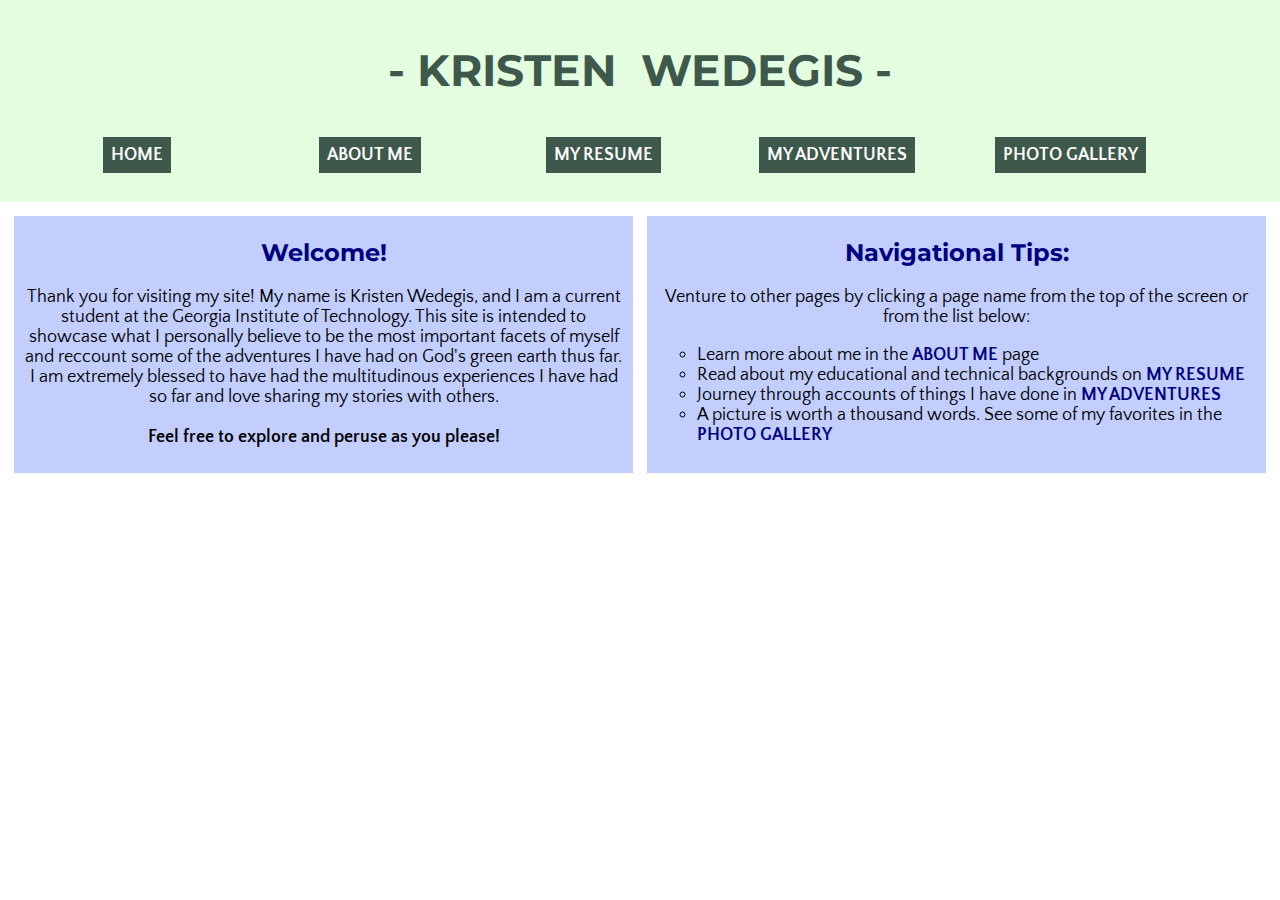
<file: html/index.html>
<!DOCTYPE html>
<html lan="en">
<head>
    <meta charset="utf-8">
    <meta name="My Personal Site">
    <title>KristenWedegis</title>
    <link href="https://fonts.googleapis.com/css?family=Montserrat|Quattrocento+Sans&display=swap" rel="stylesheet">   
    <link rel="stylesheet" href="../css/styles.css">
    <style>        
        /*navigational tip links*/
        #navtips a:link {
            text-decoration: none;
            color: navy;
        }
        #navtips a:visited {
            text-decoration: none;
            color: navy;
        }
        #navtips a:hover, a:active {
            color: blue;
        }
        /*blue header*/
        h2 {
            color: navy;
        }
    </style>
</head>
    
<body>
    <header>
        <h1>- KRISTEN &nbsp;WEDEGIS -</h1>
        <div id="navtabs">
        <nav class="menu">
            <p class="tab"><a href="index.html" title="link to Homepage"><b>HOME</b></a></p>
            <p class="tab"><a href="AboutMe.html" title="link to AboutMe"><b>ABOUT ME</b></a></p>
            <p class="tab"><a href="MyResume.html" title="link to MyResume"><b>MY RESUME</b></a></p>
            <p class="tab"><a href="MyAdventures.html" title="link to MyAdventures"><b>MY ADVENTURES</b></a></p>
            <p class="tab"><a href="PhotoGallery.html" title="link to PhotoGallery"><b>PHOTO GALLERY</b></a></p>
        </nav>    
        </div>       
    </header>

    <main>    
        <div class="row">
            <div class="column">
                <section class="blue" style="border-right:7px solid white; padding-bottom: 8px">
                    <h2> Welcome! </h2>
                    <p> Thank you for visiting my site! My name is Kristen Wedegis, and I am a current student at the Georgia Institute of Technology. This site is intended to showcase what I personally believe to be the most important facets of myself and reccount some of the adventures I have had on God's green earth thus far. I am extremely blessed to have had the multitudinous experiences I have had so far and love sharing my stories with others.<br>
                        <br><b>Feel free to explore and peruse as you please!</b>
                    </p>
                </section>
            </div>
            
            <div class="column">
                <section class="blue" style="border-left:7px solid white;">
                    <h2>Navigational Tips:</h2>
                    <p>Venture to other pages by clicking a page name from the top of the screen or from the list below:</p>
                    <ul id="navtips"; style="list-style-type:circle; text-align: left;">
                        <li>Learn more about me in the <a href="AboutMe.html" title="link to AboutMe"><b>ABOUT ME</b></a> page</li>
                        <li>Read about my educational and technical backgrounds on <a href="MyResume.html" title="link to MyResume"><b>MY RESUME</b></a></li>
                        <li>Journey through accounts of things I have done in <a href="MyAdventures.html" title="link to MyAdventures"><b>MY ADVENTURES</b></a></li>
                        <li>A picture is worth a thousand words. See some of my favorites in the <a href="PhotoGallery.html" title="link to PhotoGallery"><b>PHOTO GALLERY</b></a></li>
                    </ul>  
                </section>
            </div>
        </div>
    </main>
    
</body>
    
</html>
</file>
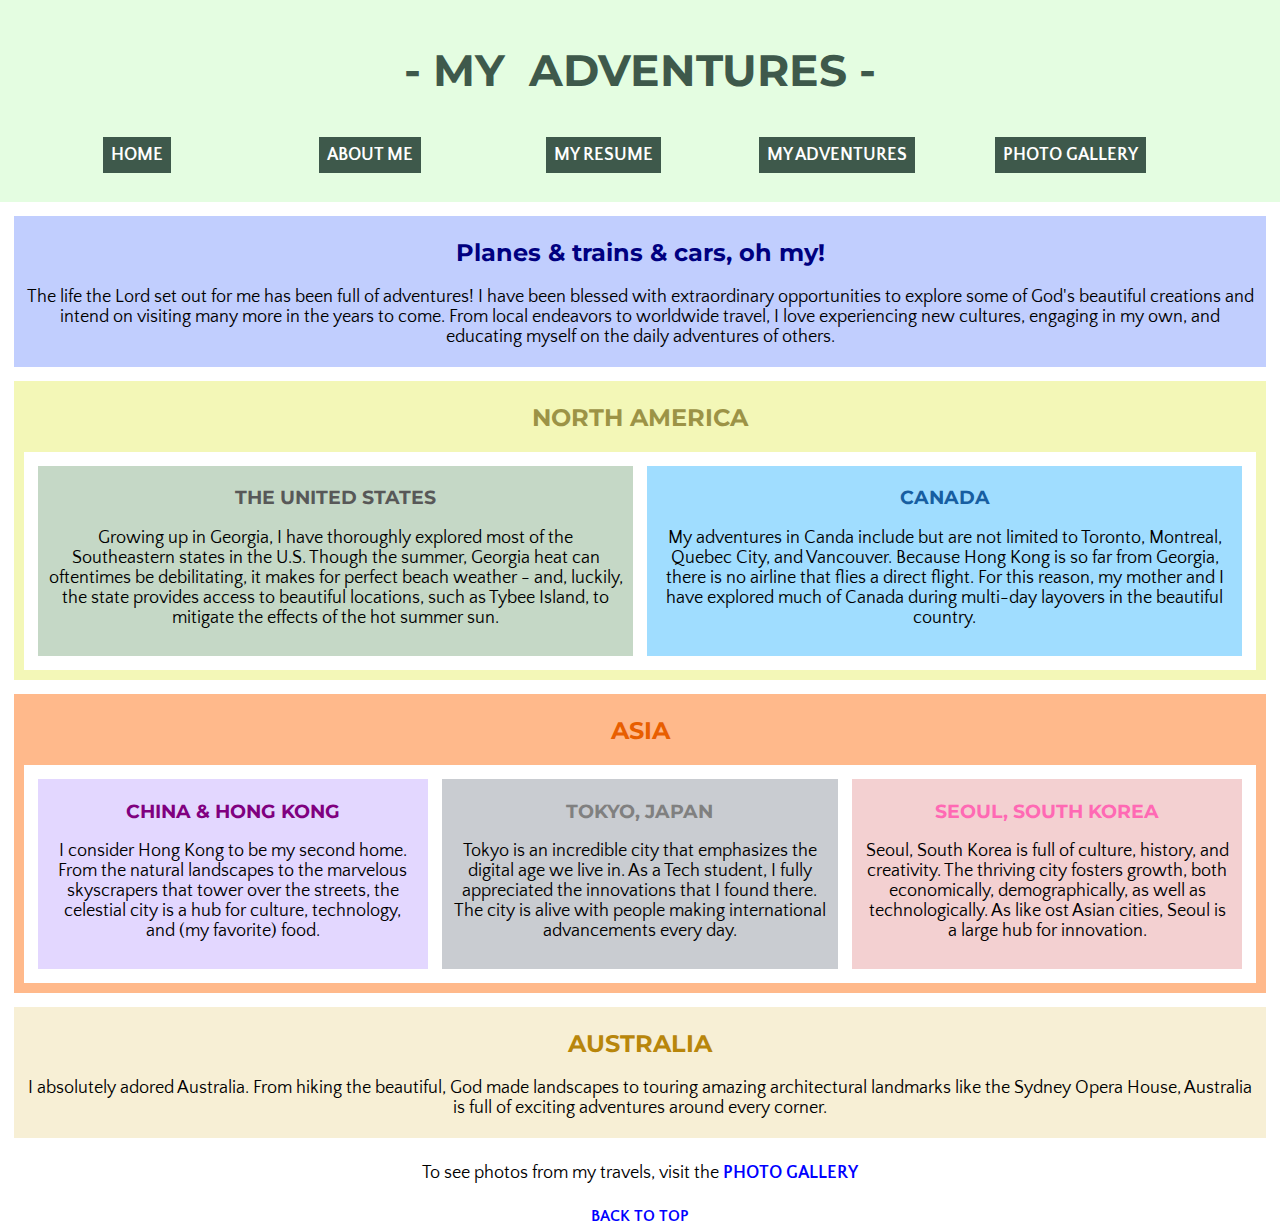
<file: html/MyAdventures.html>
<!DOCTYPE html>
<html lan="en">
<head>
    <meta charset="utf-8">
    <meta name="My Personal Portfolio">
    <title>My Personal Portfolio</title>
    <link href="https://fonts.googleapis.com/css?family=Montserrat|Quattrocento+Sans&display=swap" rel="stylesheet">    
    <link rel="stylesheet" href="../css/styles.css">
<style>
    h3 {
        text-align: center;
    }
    p {
        text-align: center;
    }
    
    aside a:link {
    color: blue;
    text-decoration: none;
    }

    aside a:visited {
    color: blue;
    text-decoration: none;
    }

    aside a:hover {
    color: skyblue;
    }
</style>
</head>
    
<body>
<header>
    <h1 id="top">- MY &nbsp;ADVENTURES -</h1>
        <div id="navtabs">
        <nav class="menu">
            <p class="tab"><a href="index.html" title="link to Homepage"><b>HOME</b></a></p>
            <p class="tab"><a href="AboutMe.html" title="link to AboutMe"><b>ABOUT ME</b></a></p>
            <p class="tab"><a href="MyResume.html" title="link to MyResume"><b>MY RESUME</b></a></p>
            <p class="tab"><a href="MyAdventures.html" title="link to MyAdventures"><b>MY ADVENTURES</b></a></p>
            <p class="tab"><a href="PhotoGallery.html" title="link to PhotoGallery"><b>PHOTO GALLERY</b></a></p>
        </nav>    
        </div>
</header>
    
<main>
    <section class="blue"; style="padding-bottom: 2px";>
        <h2 style="color: navy; padding-bottom: 0px;";>Planes &amp; trains &amp; cars, oh my!</h2>
        <p>The life the Lord set out for me has been full of adventures! I have been blessed with extraordinary opportunities to explore some of God's beautiful creations and intend on visiting many more in the years to come. From local endeavors to worldwide travel, I love experiencing new cultures, engaging in my own, and educating myself on the daily adventures of others.</p>
    </section>
    
<section class="yellow" style="border-top: 14px solid white;">
    <h2 style="color: #9C9346;">NORTH AMERICA</h2>
    
<div class="row">
        <div class="column">
            <section class="green"; style="border-right: 7px solid white; border-top: 14px solid white; border-bottom: 14px solid white;">
            <h3 style="color: #585858;">THE UNITED STATES</h3>
                <p>Growing up in Georgia, I have thoroughly explored most of the Southeastern states in the U.S. Though the summer, Georgia heat can oftentimes be debilitating, it makes for perfect beach weather - and, luckily, the state provides access to beautiful locations, such as Tybee Island, to mitigate the effects of the hot summer sun.</p>
            </section>
        </div>
        <div class="column">
            <section class="brightblue"; style="border-left: 7px solid white; border-top: 14px solid white; border-bottom: 14px solid white;">
            <h3 style="color: #175EA1;">CANADA</h3>
                <p>My adventures in Canda include but are not limited to Toronto, Montreal, Quebec City, and Vancouver. Because Hong Kong is so far from Georgia, there is no airline that flies a direct flight. For this reason, my mother and I have explored much of Canada during multi-day layovers in the beautiful country.</p>
            </section>
        </div>
</div>  
</section>

<section class="orange" style="border-top: 7px solid white;">
    <h2 style="color: #E85E00;">ASIA</h2>
    <div class="row3">
        <div class="column3">
            <section class="purple"; style="border-right: 7px solid white; border-top: 14px solid white; border-bottom: 14px solid white;">
            <h3 style="color:purple;">CHINA &amp; HONG KONG</h3>
                <p>I consider Hong Kong to be my second home. From the natural landscapes to the marvelous skyscrapers that tower over the streets, the celestial city is a hub for culture, technology, and (my favorite) food.</p>
            </section>
        </div>
        <div class="column3">
            <section class="gray"; style="border-right: 7px solid white; border-left: 7px solid white; border-top: 14px solid white; border-bottom: 14px solid white;">
            <h3 style="color: gray;">TOKYO, JAPAN</h3>
                <p>Tokyo is an incredible city that emphasizes the digital age we live in. As a Tech student, I fully appreciated the innovations that I found there. The city is alive with people making international advancements every day.</p>
            </section>
        </div>
        <div class="column3">
            <section class="pink"; style="border-left: 7px solid white; border-top: 14px solid white; border-bottom: 14px solid white;">
            <h3 style="color: hotpink;">SEOUL, SOUTH KOREA</h3>
                <p>Seoul, South Korea is full of culture, history, and creativity. The thriving city fosters growth, both economically, demographically, as well as technologically. As like ost Asian cities, Seoul is a large hub for innovation.</p>
            </section>
        </div>
    </div>
</section>
    
    <section class="beige"; style="margin-top; 0px; padding-bottom: 2px";>
        <h2 style="color: darkgoldenrod; padding-bottom: 0px;";>AUSTRALIA</h2>
        <p>I absolutely adored Australia. From hiking the beautiful, God made landscapes to touring amazing architectural landmarks like the Sydney Opera House, Australia is full of exciting adventures around every corner.</p>
    </section>

<aside rel="link to photos">
    <p>To see photos from my travels, visit the <a href="PhotoGallery.html#travel" title="link to travel photos"><b>PHOTO GALLERY</b></a></p>
</aside>
    
</main>
</body>
    
<footer>
    <a href="#top" title="back to top" style="text-align: center;"><b>BACK TO TOP</b></a>
</footer>
</file>
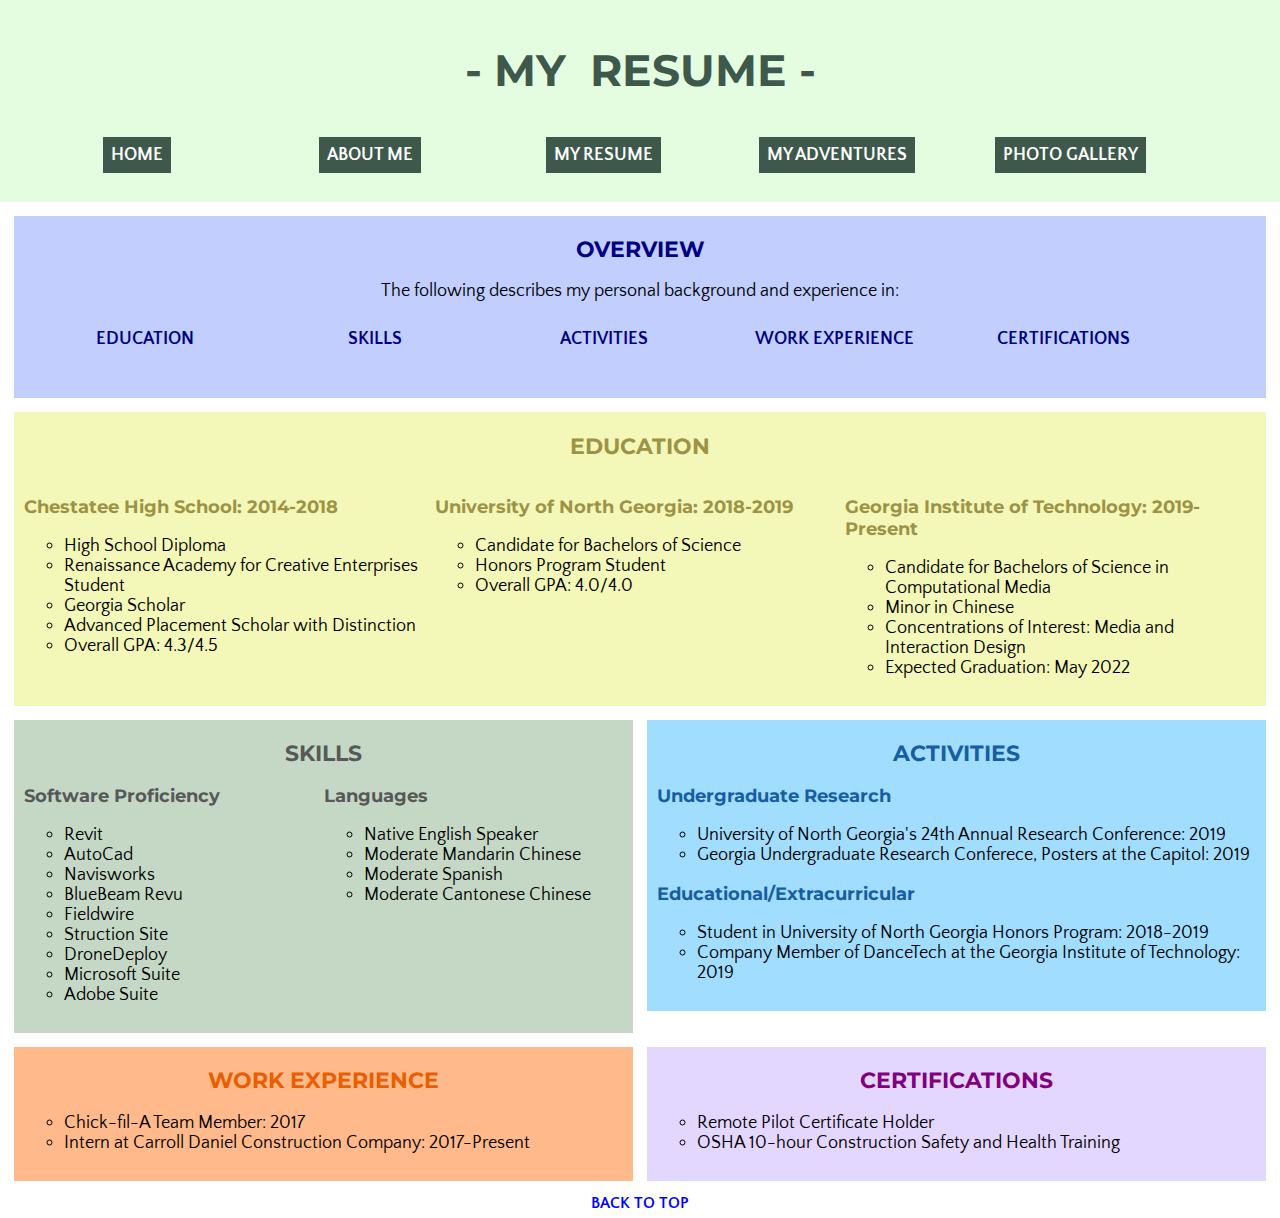
<file: html/MyResume.html>
<!DOCTYPE html>
<html lan="en">
<head>
    <meta charset="utf-8">
    <meta name="My Personal Portfolio - My Resume">
    <title>My Resume</title>
    <link href="https://fonts.googleapis.com/css?family=Montserrat|Quattrocento+Sans&display=swap" rel="stylesheet">    
    <link rel="stylesheet" href="../css/styles.css">
    <style>
        h2 {
            TEXT-TRANSFORM: UPPERCASE;
            font-size: 22px;
        }
        h3 {
            font-size: 18px;
        }
        /* overview tabs */
        .overview a:link {
            color: navy;
            text-decoration: none;
            font-weight: bold;
        }
        
        .overview a:visited {
            color: navy;
            text-decoration: none;
            font-weight: bold;
        }
        
        .overview a:hover {
            color: blue;
            text-decoration: none;
            font-weight: bold;
        }  
        #navtabs a:link, a:visited {
            background-color: #3E594B;
            color: white;
            padding: 8px;
            margin-bottom: 10px;
            text-align: center;
            text-decoration: none;
            display: inline-block;
        }
        #navtabs a:hover, a:active {
        background-color: mintcream;
        }
    </style>
</head>
    
<body>
<header>
        <h1 id="top">- MY &nbsp;RESUME -</h1>
        <div id="navtabs">
        <nav class="menu">
            <p class="tab"><a href="index.html" title="link to Homepage"><b>HOME</b></a></p>
            <p class="tab"><a href="AboutMe.html" title="link to AboutMe"><b>ABOUT ME</b></a></p>
            <p class="tab"><a href="MyResume.html" title="link to MyResume"><b>MY RESUME</b></a></p>
            <p class="tab"><a href="MyAdventures.html" title="link to MyAdventures"><b>MY ADVENTURES</b></a></p>
            <p class="tab"><a href="PhotoGallery.html" title="link to PhotoGallery"><b>PHOTO GALLERY</b></a></p>
        </nav>    
        </div>
</header>
    
<main>    
    <article>
        <div class="overview";>
        <div class="box blue" style="padding-bottom: 40px";>
        <h2 style="color: navy">Overview</h2>
            <p style="text-align: center;"> The following describes my personal background and experience in:</p>
        <nav class="menu"; style="padding-bottom: 10px;">
            <p class="tab"><a href="#two" title="education">EDUCATION</a></p>
            <p class="tab"><a href="#three" title = "skills">SKILLS</a></p>
            <p class="tab"><a href="#four" title="activities">ACTIVITIES</a></p>
            <p class="tab"><a href="#five" title="work experience">WORK EXPERIENCE</a></p>
            <p class="tab"><a href="#six" title="certifications">CERTIFICATIONS</a></p>
        </nav>
        </div>
        </div>        
<section class="row3 yellow" style="border-top:14px solid white;">
    <h2 id="two" style="color: #9C9346">Education</h2>
    <div style="text-align: left;">
        <div class="column3">
            <h3 style="color: #9C9346;">Chestatee High School: 2014-2018</h3>
        <ul style="list-style-type:circle;">
            <li>High School Diploma</li>
            <li>Renaissance Academy for Creative Enterprises Student</li>
            <li>Georgia Scholar</li>
            <li>Advanced Placement Scholar with Distinction</li>
            <li>Overall GPA: 4.3/4.5</li>
        </ul>
        </div>
        <div class="column3">
        <h3 style="color: #9C9346;">University of North Georgia: 2018-2019</h3>
        <ul style="list-style-type:circle;">
            <li>Candidate for Bachelors of Science</li>
            <li>Honors Program Student</li>
            <li>Overall GPA: 4.0/4.0</li>
        </ul>
        </div>
        <div class="column3">
        <h3 style="color: #9C9346;"> Georgia Institute of Technology: 2019-Present</h3>
        <ul style="list-style-type:circle;">
            <li>Candidate for Bachelors of Science in Computational Media</li>
            <li>Minor in Chinese</li>
            <li>Concentrations of Interest: Media and Interaction Design</li>
            <li>Expected Graduation: May 2022</li>
        </ul>
        </div>
    </div>
</section>
    
<div class="row">
        <div class="column">
            <section class="green" style="border-right: 7px solid white;">
        <h2 id="three"; style="color: #585858; margin-bottom: 0px;">Skills</h2>
        <div class="row" style="margin-top: 0px auto;">
            <div class="column">
                <h3 style="color: #585858; margin-bottom: 0px;">Software Proficiency</h3>
                <ul style="list-style-type:circle;">
                    <li>Revit</li>
                    <li>AutoCad</li>
                    <li>Navisworks</li>
                    <li>BlueBeam Revu</li>
                    <li>Fieldwire</li>
                    <li>Struction Site</li>
                    <li>DroneDeploy</li>
                    <li>Microsoft Suite</li>
                    <li>Adobe Suite</li>
                </ul>
            </div>
            <div class="column">
                <h3 style="color: #585858; margin-bottom: 0px;">Languages</h3>
                <ul style="list-style-type:circle;">
                    <li>Native English Speaker</li>
                    <li>Moderate Mandarin Chinese</li>
                    <li>Moderate Spanish</li>
                    <li>Moderate Cantonese Chinese</li>
                </ul>
            </div>
        </div>
    </section>
        </div>
        <div class="column">
            <section class="brightblue"; style="border-left: 7px solid white;">
        <h2 id="four"; style="color: #175EA1;">Activities</h2>
        <h3 style="color: #175EA1;">Undergraduate Research</h3>
        <ul style="list-style-type:circle;">
            <li>University of North Georgia's 24th Annual Research Conference: 2019</li>
            <li>Georgia Undergraduate Research Conferece, Posters at the Capitol: 2019</li>
        </ul>
        <h3 style="color: #175EA1;">Educational/Extracurricular</h3>
        <ul style="list-style-type:circle;">
            <li>Student in University of North Georgia Honors Program: 2018-2019</li>
            <li>Company Member of DanceTech at the Georgia Institute of Technology: 2019</li>
        </ul>
    </section>
        </div>
</div>
    
    <section>
        <div class="row"; style="margin: 0 auto; border-top:0px solid white;">
            <div class="column" style="margin: 0 auto;">
                <section class="orange"; style="border-right: 7px solid white;">
                    <h2 id="five"; style="color: #E85E00;">Work Experience</h2>
                    <ul style="list-style-type:circle;">
                        <li>Chick-fil-A Team Member: 2017</li>
                        <li>Intern at Carroll Daniel Construction Company: 2017-Present</li>
                    </ul>
                    </section>
            </div>
            
            <div class="column" style="margin: 0 auto;">
                <section class="purple"; style=" border-left: 7px solid white;">
                    <h2 id="six"; style="color:purple;">Certifications</h2>
                        <ul style="list-style-type:circle;">
                            <li>Remote Pilot Certificate Holder</li>
                            <li>OSHA 10-hour Construction Safety and Health Training</li>
                        </ul>
                </section>
            </div>
        </div>
    </section>
    </article>
</main>
</body>

<footer>
    <a href="#top" title="back to top" style="text-align: center;"><b>BACK TO TOP</b></a>
</footer>
</file>
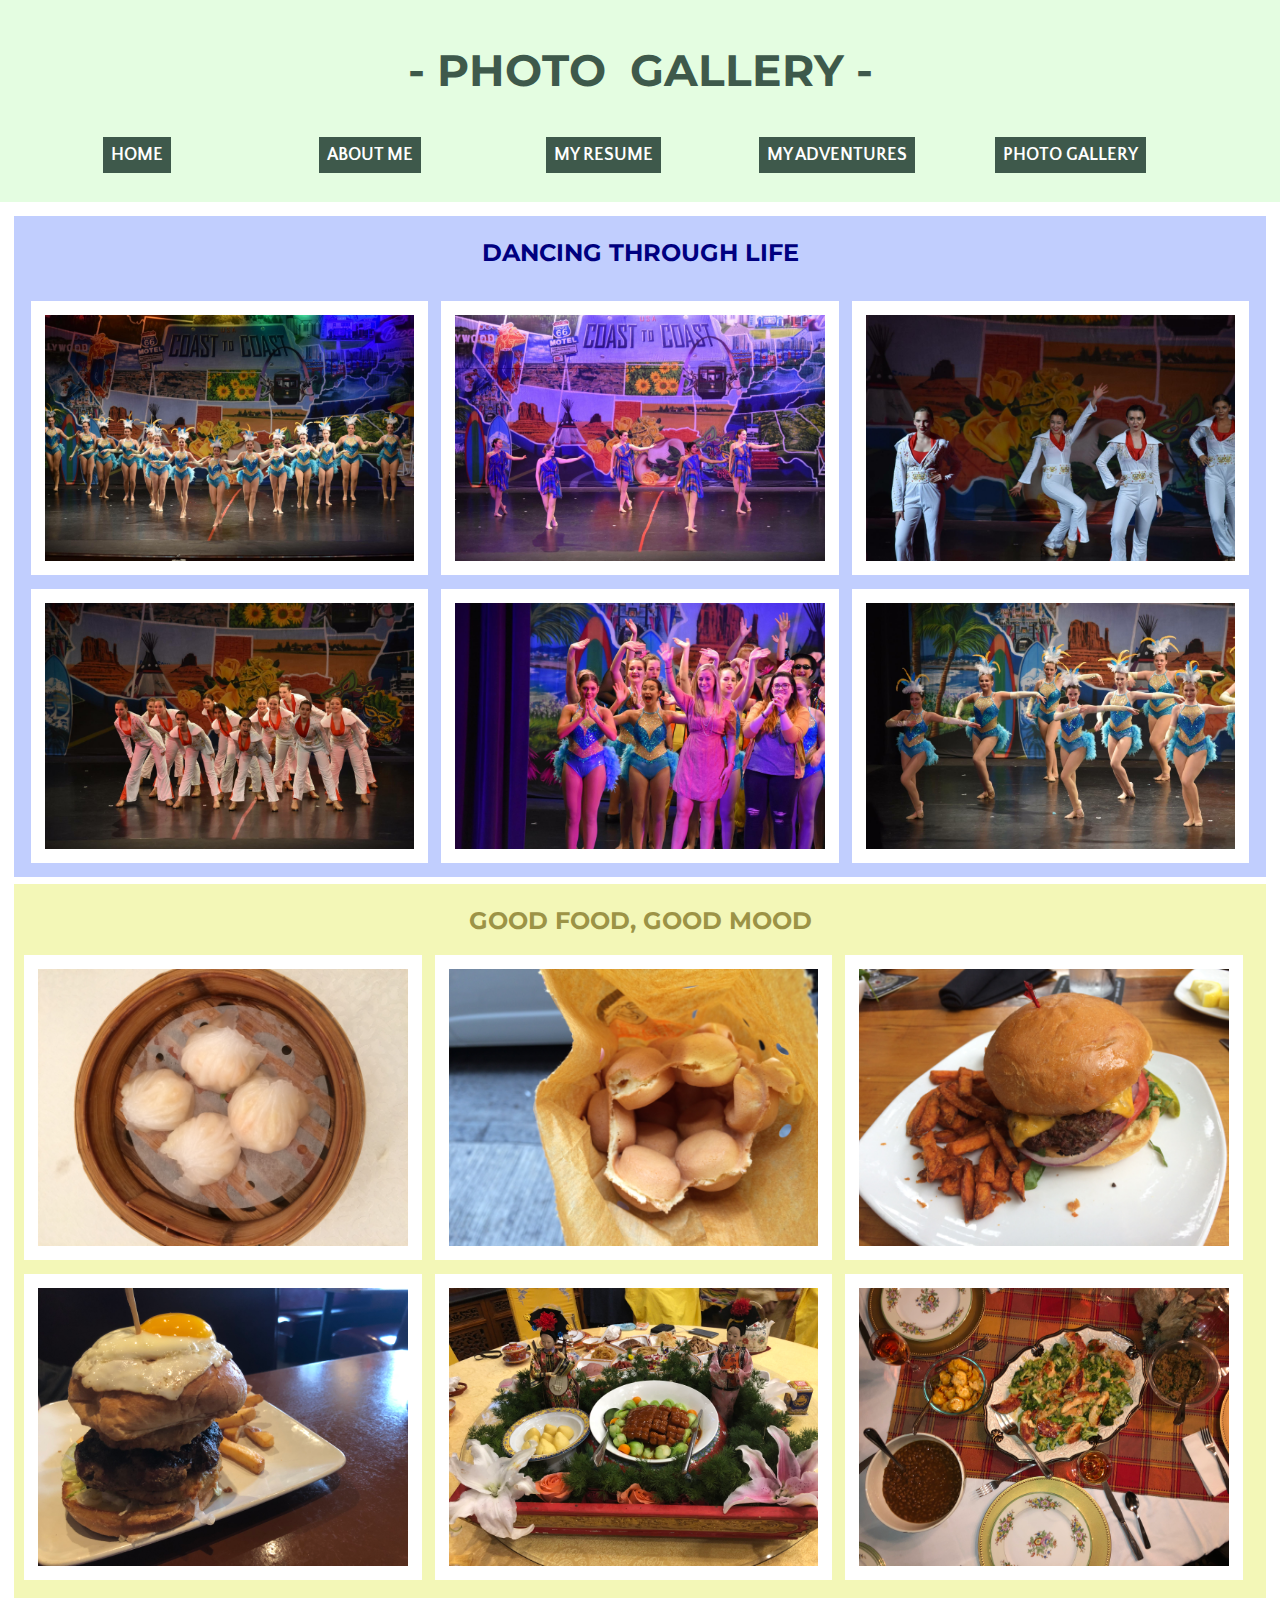
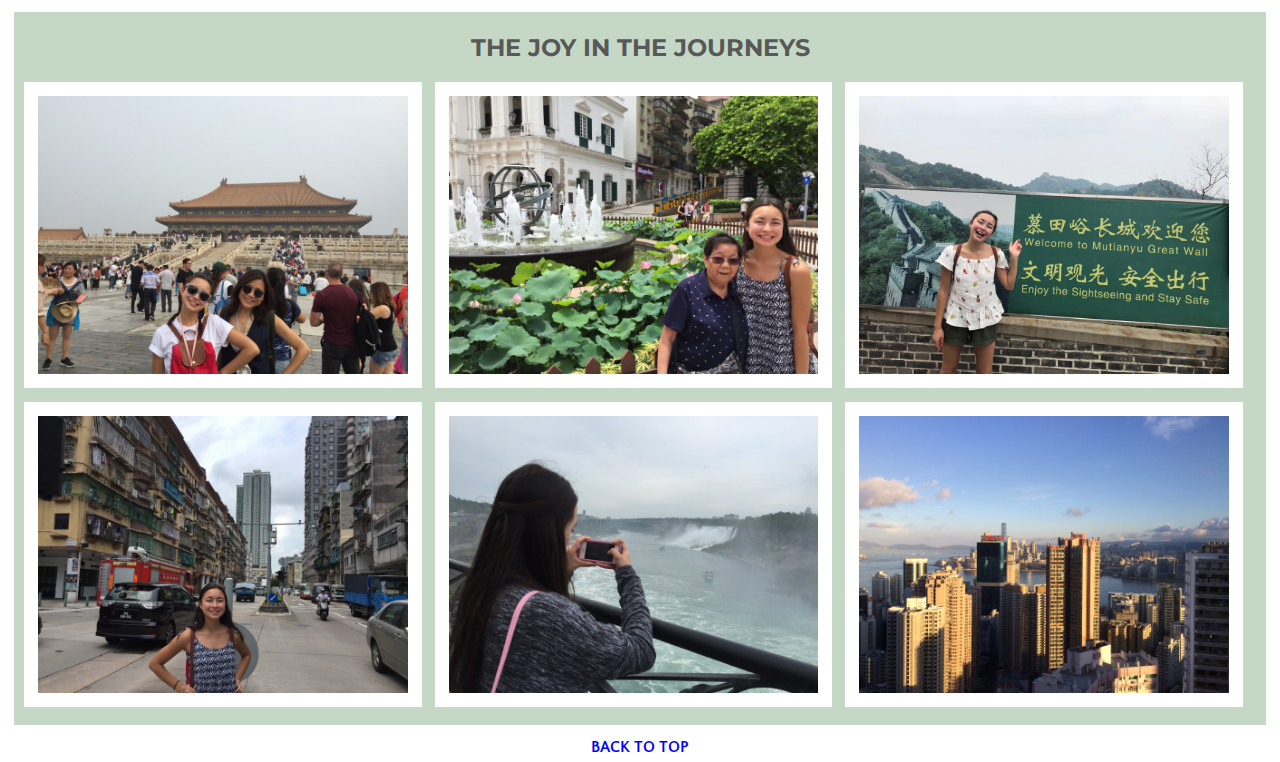
<file: html/PhotoGallery.html>
<!DOCTYPE html>
<html lan="en">
<head>
    <meta charset="utf-8">
    <meta name="My Personal Portfolio - Photo Gallery">
    <title>Photo Gallery</title>
    <link href="https://fonts.googleapis.com/css?family=Montserrat|Quattrocento+Sans&display=swap" rel="stylesheet"> 
    <link rel="stylesheet" href="../css/styles.css">
<style>
    img {
        max-height: 90%;
        max-width: 90%;
        border: 14px solid white;
    }
</style>    
</head>
    
<body>
    <header>
        <h1 id="top">- PHOTO &nbsp;GALLERY -</h1>
        <div id="navtabs">
        <nav class="menu">
            <p class="tab"><a href="index.html" title="link to Homepage"><b>HOME</b></a></p>
            <p class="tab"><a href="AboutMe.html" title="link to AboutMe"><b>ABOUT ME</b></a></p>
            <p class="tab"><a href="MyResume.html" title="link to MyResume"><b>MY RESUME</b></a></p>
            <p class="tab"><a href="MyAdventures.html" title="link to MyAdventures"><b>MY ADVENTURES</b></a></p>
            <p class="tab"><a href="PhotoGallery.html" title="link to PhotoGallery"><b>PHOTO GALLERY</b></a></p>
        </nav>    
        </div>       
    </header>
    
<main>    
    <section class="blue"; style="padding-bottom: 10px";>
        <h2 style="color: navy; padding-bottom: 14px;";>DANCING THROUGH LIFE</h2>    
            <div class="row3">
                <div class="column3">
                    <img src="../images/jazz1.JPG" alt="jazz1" id="jazz1">
                </div>
                    
                <div class="column3">
                    <img src="../images/lyrical.JPG" alt="lyrical" id="lyrical">
                </div>

                <div class="column3">
                    <img src="../images/tap1.JPG" alt="tap1" id="tap1">
                </div>
            </div>
        <div class="row3" style="padding-top: 10px";>
                <div class="column3">
                    <img src="../images/tap2.JPG" alt="tap2" id="tap2">
                </div>
                    
                <div class="column3">
                    <img src="../images/bows1.JPG" alt="bows1" id="bows1">
                </div>

                <div class="column3">
                    <img src="../images/jazz2.JPG" alt="jazz2" id="jazz2">
                </div>
            </div>
    </section>
    
    <section class="yellow"; style="padding-bottom: 14px";>
        <h2 style="color: #9C9346; padding-bottom: 0px;";>GOOD FOOD, GOOD MOOD</h2>    
            <div class="row3">
                <div class="column3">
                    <img src="../images/food1.JPG" alt="food1">
                </div>
                    
                <div class="column3">
                    <img src="../images/food2.JPG" alt="food2">
                </div>

                <div class="column3">
                    <img src="../images/food3.JPG" alt="food3">
                </div>
            </div>
        <div class="row3" style="padding-top: 10px";>
                <div class="column3">
                    <img src="../images/food4.JPG" alt="food4">
                </div>
                    
                <div class="column3">
                    <img src="../images/food5.JPG" alt="food5">
                </div>

                <div class="column3">
                    <img src="../images/food6.JPG" alt="food6">
                </div>
            </div>
    </section>
    
<section class="green"; style="padding-bottom: 14px";>
        <h2 style="color: #585858; padding-bottom: 0px;";>THE JOY IN THE JOURNEYS</h2>    
            <div class="row3">
                <div class="column3">
                    <img src="../images/beijing.JPG" alt="beijing" id="beijing">
                </div>
                    
                <div class="column3">
                    <img src="../images/hongkong.JPG" alt="hongkong" id="hongkong">
                </div>

                <div class="column3">
                    <img src="../images/greatwall.JPG" alt="greatwall" id="greatwall">
                </div>
            </div>
        <div class="row3" style="padding-top: 10px";>
                <div class="column3">
                    <img src="../images/macau.JPG" alt="macau" id="macau">
                </div>
                    
                <div class="column3">
                    <img src="../images/niagara%20falls.JPG" alt="niagara%20falls">
                </div>

                <div class="column3">
                    <img src="../images/hongkong1.JPG" alt="hongkong1">
                </div>
            </div>
    </section> 
</main>
</body>

<footer>
    <a href="#top" title="back to top" style="text-align: center;"><b>BACK TO TOP</b></a>
</footer>
</file>
<file: css/styles.css>
/* across all pages */
body {
    background-color:#white;
    font-family: 'Quattrocento Sans', sans-serif;
    font-size: 1em
    line-height: 1.6;
    margin: 0 auto;
}

header {
    background-color: #E4FDE1;
    padding: 14px;
    color: #3E594B;
    padding-bottom: 40px;
}

h1 {
    font-size: 44px;
    text-align: center;
    font-family: 'Montserrat', sans-serif;
    color: #3E594B;
}

h2 {
    text-align: center;
    font-family: 'Montserrat', sans-serif;
}

h3 {
    font-family: 'Montserrat', sans-serif;
}

p {
    font-size: 18px;
}

ul {
    font-size: 18px;
}

ol {
    font-size: 18px;
}

/*colored boxes*/
.blue {
    /*text: navy*/
    margin-top: 14px;
    background-color:#C1CEFE;
    text-align: center;
    padding: 10px;
    padding-top: 2px;
    border-left: 14px solid white;
    border-right: 14px solid white;
}

.yellow {
    /*text: #9C9346*/
    background-color: #F3F7B7;
    border-left: 14px solid white;
    border-right: 14px solid white;
    border-top: 7px solid white;
    border-bottom: 7px solid white;
    padding: 10px;
    padding-top: 2px;
}

.green {
    /*text: #585858*/
    background-color: #C5D8C6;
    border-left: 14px solid white;
    border-right: 14px solid white;
    border-top: 7px solid white;
    border-bottom: 7px solid white;
    padding: 10px;
    padding-top: 2px;
}

.brightblue {
    /*text: #175EA1*/
    background-color: #A0DDFF;
    border-left: 14px solid white;
    border-right: 14px solid white;
    border-top: 7px solid white;
    border-bottom: 7px solid white;
    padding: 10px;
    padding-top: 2px;
}

.orange {
    /*text: E85E00*/
    background-color: #FFB98B;
    border-left: 14px solid white;
    border-right: 14px solid white;
    border-top: 7px solid white;
    border-bottom: 7px solid white;
    padding: 10px;
    padding-top: 2px;
}

.purple {
    /*text: purple*/
    background-color: #E3D7FF;
    border-left: 14px solid white;
    border-right: 14px solid white;
    border-top: 7px solid white;
    border-bottom: 7px solid white;
    padding: 10px;
    padding-top: 2px;
}

.pink {
    /*text: hot pink*/
    background-color: #F3D0D1;
    border-left: 14px solid white;
    border-right: 14px solid white;
    border-top: 7px solid white;
    border-bottom: 7px solid white;
    padding: 10px;
    padding-top: 2px;
}

.gray {
    /*text: gray*/
    background-color: #C9CCD1;
    border-left: 14px solid white;
    border-right: 14px solid white;
    border-top: 7px solid white;
    border-bottom: 7px solid white;
    padding: 10px;
    padding-top: 2px;
}
.beige {
    /*text: darkgoldenrod*/
    background-color: #F7EFD5;
    border-left: 14px solid white;
    border-right: 14px solid white;
    border-top: 7px solid white;
    border-bottom: 7px solid white;
    padding: 10px;
    padding-top: 2px;
}

/*footer*/
footer {
    padding: 6px;
    text-align: center;
}

footer a:link {
    color: blue;
    text-decoration: none;
}

footer a:visited {
    color: blue;
    text-decoration: none;
}

footer a:hover {
    color: skyblue;
}

/* nav menu for all pages */
#navtabs {
    width: 100%;
}

.tab {
    margin: 0 auto;
    float: left;
    width: 18%;
    padding: 4px;
    height: 15px;
    text-align: center;
}

.menu {
    width:100%;
    content:"";
    display: table;
    clear: both;
    padding: 6px;
}
#navtabs a:link, a:visited {
    background-color: #3E594B;
    color: white;
    padding: 8px;
    margin-bottom: 10px;
    text-align: center;
    text-decoration: none;
    display: inline-block;
}
#navtabs a:hover, a:active {
    background-color: white;
    color: #3E594B;
}

/* style for food related content */
.food {
    background-color: #FDED7C;
    padding: 8px;
    padding-top: 1px;
}

/* style for travel related content */
.travel {
    background-color: #CCFFEE;
    padding: 8px;
    padding-top: 1px;
}

/* two clmns */
.column {
    display: table-cell;
    float: left;
    width: 50%;
}
.row:after {
    content: "";
    display: table;
    clear: both;
    width: 100%;
}

/*three clmns*/
.column3 {
  float: left;
  width: 33.33%;
}


.row3:after {
  content: "";
  display: table;
  clear: both;
}
</file>
